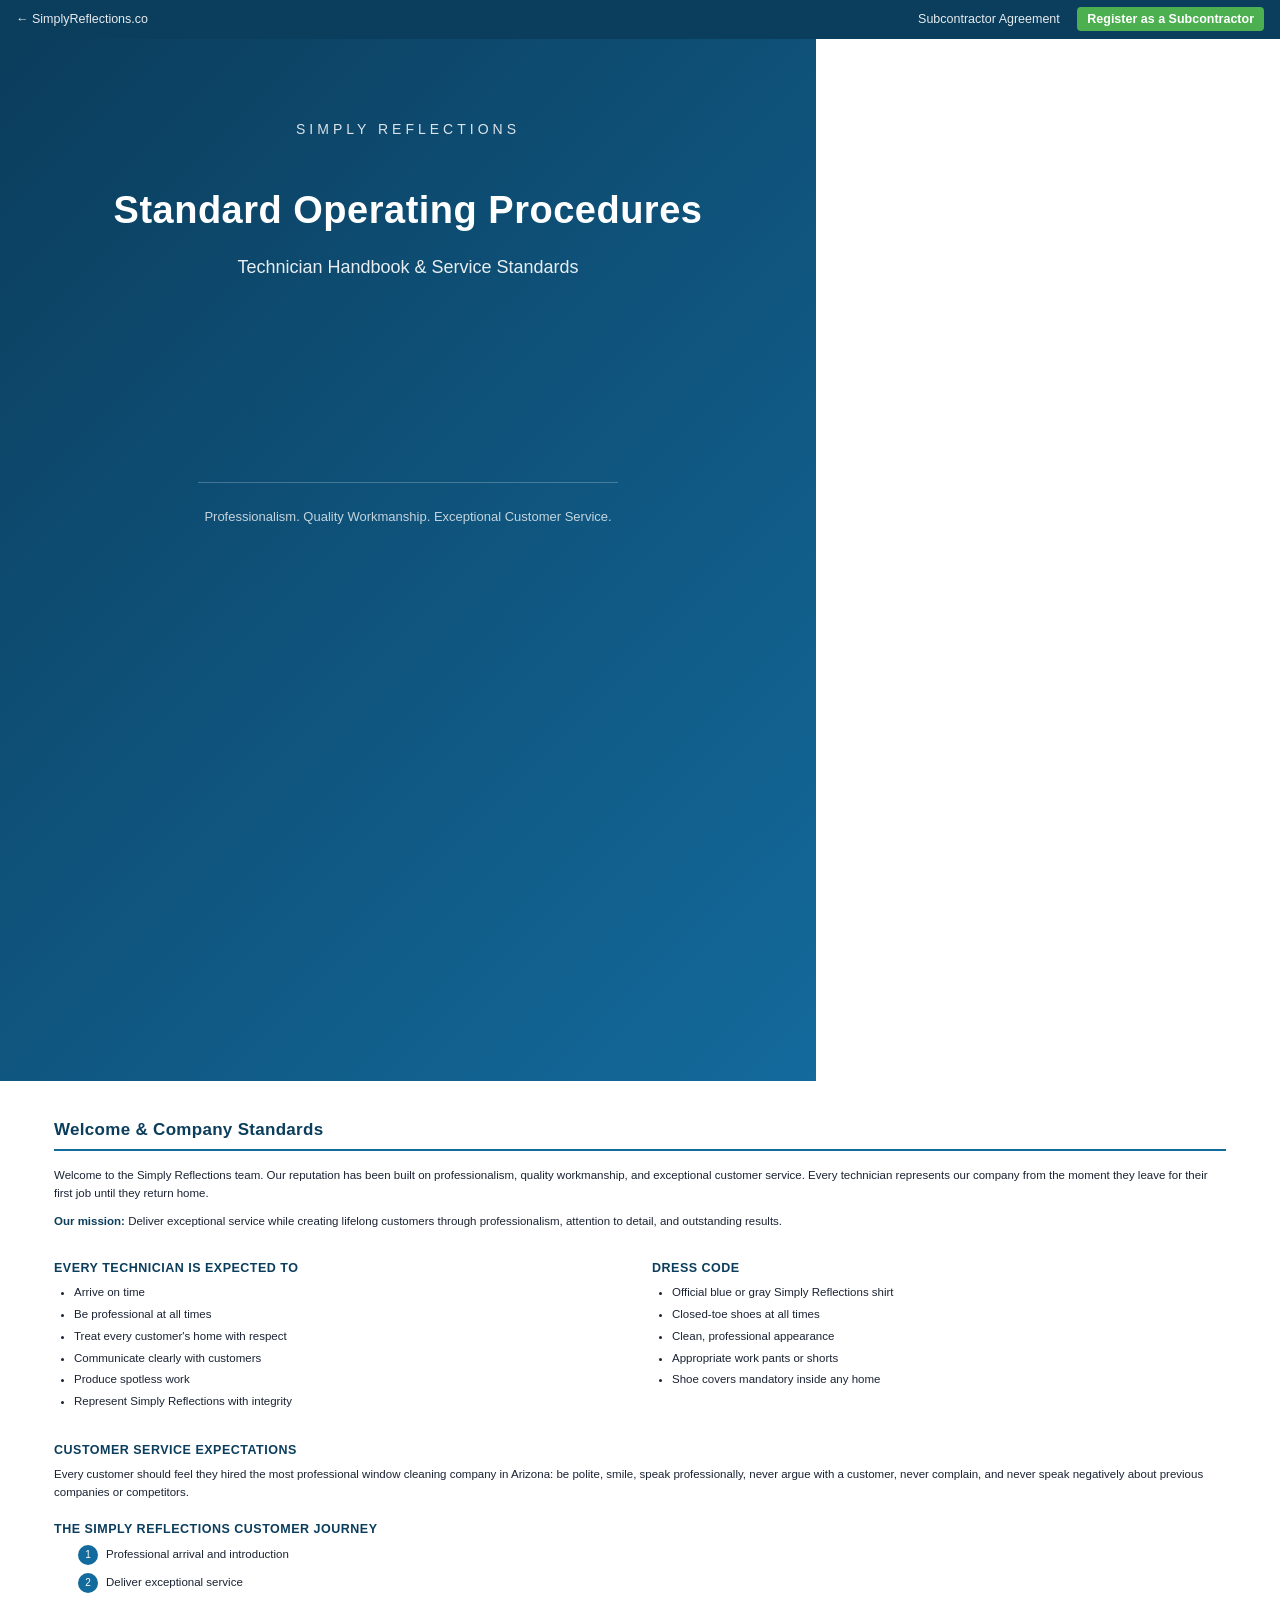
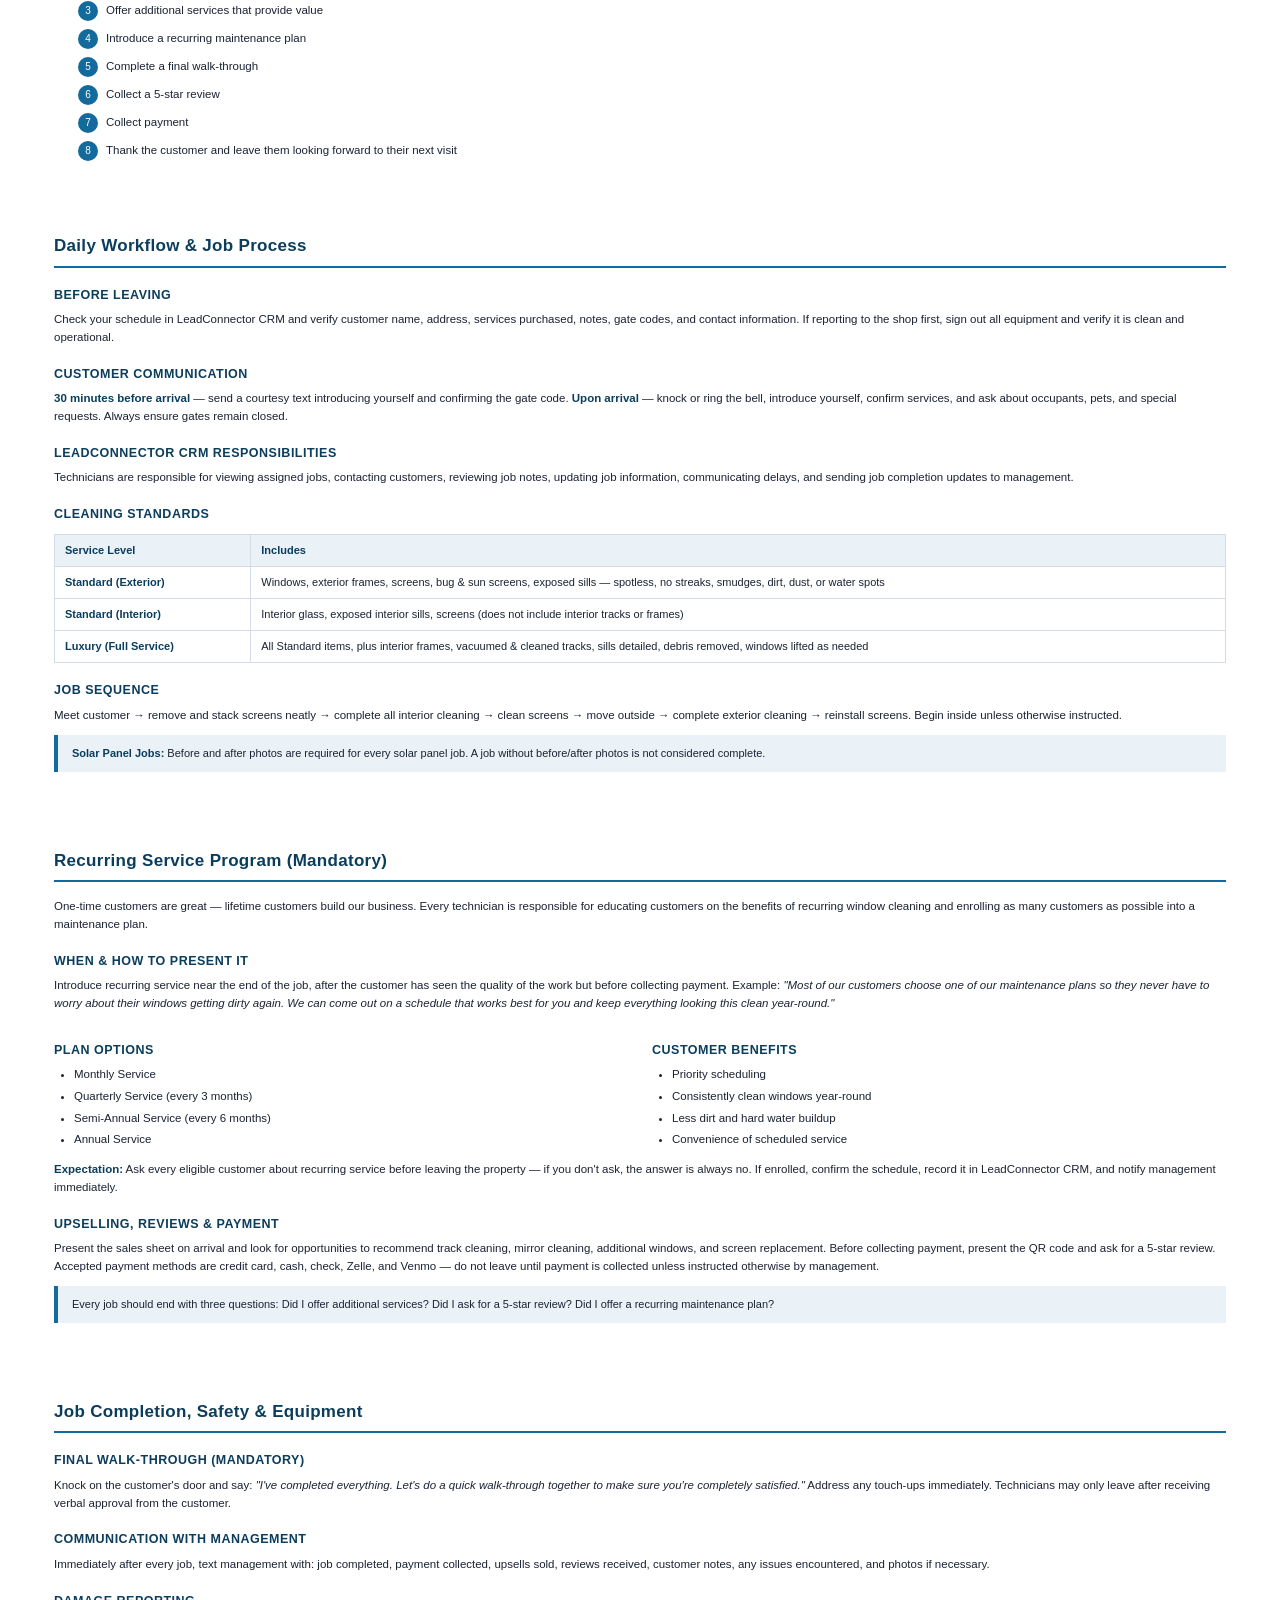
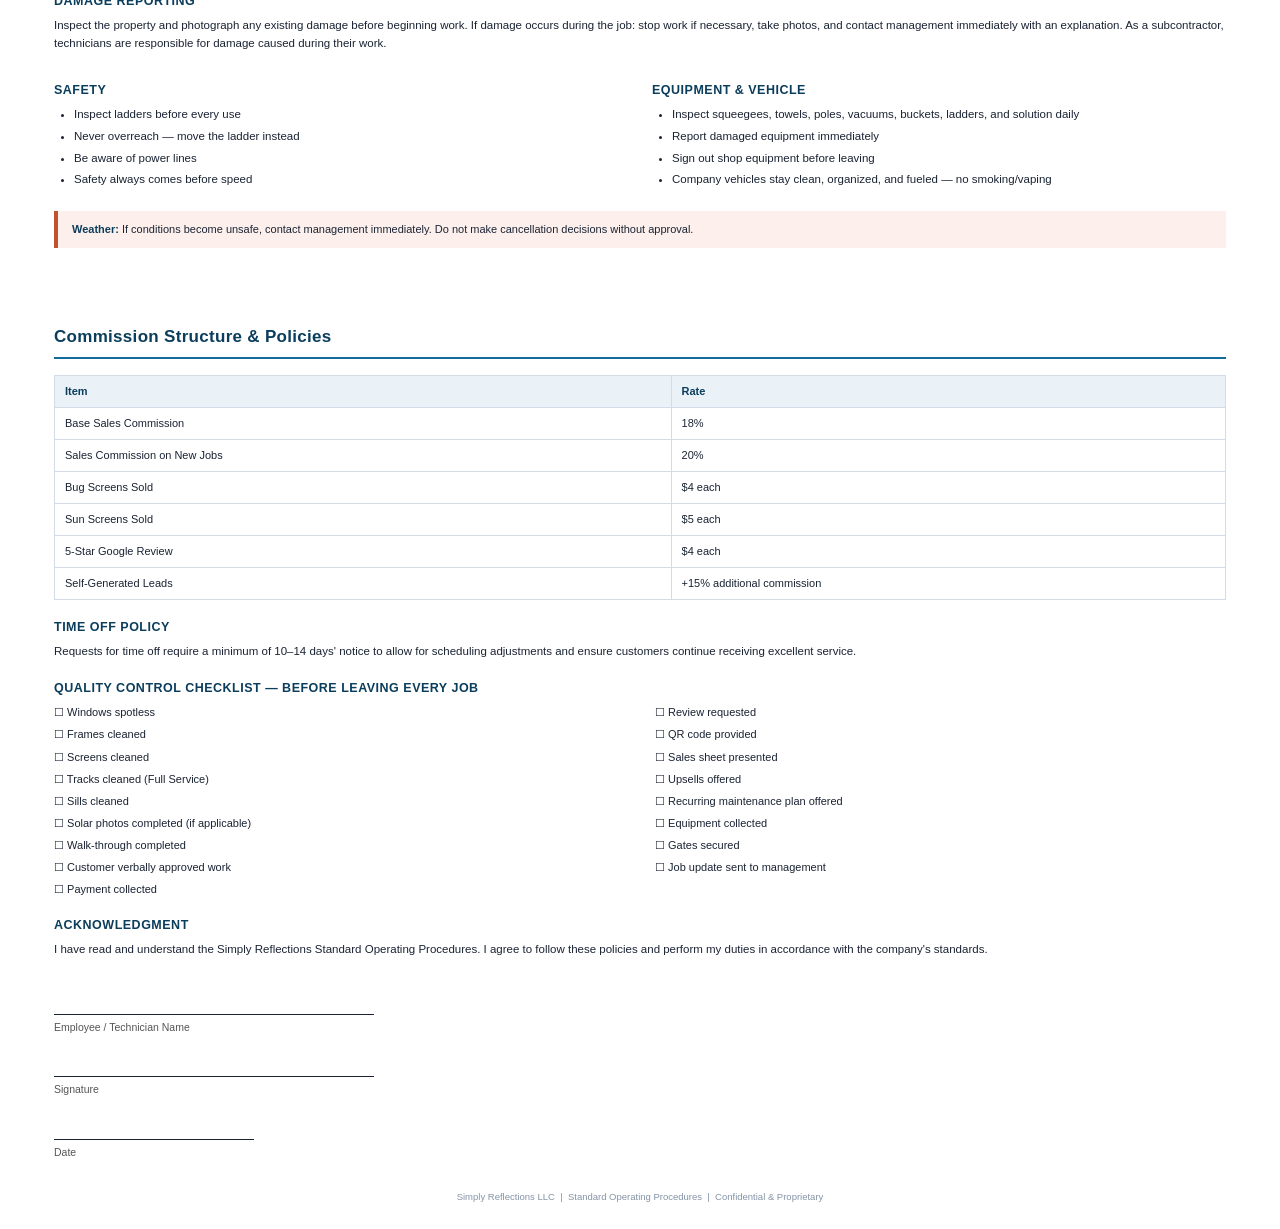
<file: sop.html>
<!DOCTYPE html>
<html lang="en">
<head>
<meta charset="UTF-8">
<title>Simply Reflections — Standard Operating Procedures</title>
<meta name="description" content="Simply Reflections technician handbook: service standards, safety, customer communication and job checklists for subcontractors.">
<meta name="robots" content="noindex">
<style>
  @page { size: Letter; margin: 0.75in; }
  * { box-sizing: border-box; }
  body {
    font-family: 'Helvetica Neue', Arial, sans-serif;
    color: #1a2333;
    line-height: 1.55;
    margin: 0;
    font-size: 11.5px;
  }
  .cover {
    background: linear-gradient(135deg, #0b3d5c 0%, #136a9c 100%);
    color: #fff;
    padding: 80px 60px;
    text-align: center;
    page-break-after: always;
    height: 10.85in;
    width: 8.5in;
    margin: 0;
  }
  .cover .logo-mark {
    font-size: 14px;
    letter-spacing: 4px;
    text-transform: uppercase;
    opacity: 0.85;
    margin-bottom: 40px;
  }
  .cover h1 {
    font-size: 38px;
    margin: 0 0 14px 0;
    font-weight: 700;
    letter-spacing: 0.5px;
  }
  .cover h2 {
    font-size: 18px;
    font-weight: 400;
    opacity: 0.9;
    margin: 0 0 60px 0;
  }
  .cover .tagline {
    font-size: 13px;
    opacity: 0.75;
    border-top: 1px solid rgba(255,255,255,0.3);
    padding-top: 24px;
    margin-top: 200px;
    max-width: 420px;
    margin-left: auto;
    margin-right: auto;
  }
  .page { padding: 36px 54px 24px 54px; page-break-after: always; }
  .page:last-child { page-break-after: auto; }
  h2.section-title {
    font-size: 17px;
    color: #0b3d5c;
    border-bottom: 2.5px solid #136a9c;
    padding-bottom: 6px;
    margin: 0 0 16px 0;
    letter-spacing: 0.3px;
  }
  h3.sub-title {
    font-size: 12.5px;
    color: #0b3d5c;
    margin: 18px 0 6px 0;
    text-transform: uppercase;
    letter-spacing: 0.5px;
  }
  p { margin: 0 0 10px 0; }
  ul, ol { margin: 0 0 12px 0; padding-left: 20px; }
  li { margin-bottom: 4px; }
  .two-col { display: flex; gap: 24px; }
  .two-col > div { flex: 1; }
  table { width: 100%; border-collapse: collapse; margin: 10px 0 16px 0; }
  th, td { border: 1px solid #d3dce6; padding: 7px 10px; text-align: left; font-size: 11px; }
  th { background: #eaf2f8; color: #0b3d5c; font-weight: 600; }
  .callout {
    background: #eaf2f8;
    border-left: 4px solid #136a9c;
    padding: 10px 14px;
    margin: 10px 0 16px 0;
    font-size: 11px;
  }
  .callout.warn {
    background: #fdf0ec;
    border-left-color: #c0522d;
  }
  .checklist { columns: 2; column-gap: 30px; }
  .checklist div { break-inside: avoid; margin-bottom: 5px; font-size: 11px; }
  .journey { counter-reset: step; }
  .journey li { list-style: none; margin-bottom: 8px; position: relative; padding-left: 4px; }
  .journey li::before {
    counter-increment: step;
    content: counter(step);
    display: inline-block;
    width: 20px; height: 20px;
    background: #136a9c;
    color: #fff;
    border-radius: 50%;
    text-align: center;
    font-size: 10px;
    line-height: 20px;
    margin-right: 8px;
  }
  .sig-block { margin-top: 30px; }
  .sig-line {
    border-bottom: 1px solid #1a2333;
    width: 320px;
    height: 26px;
    margin-bottom: 4px;
  }
  .sig-label { font-size: 10.5px; color: #555; margin-bottom: 16px; }
  .footer-note { font-size: 9.5px; color: #8493a6; margin-top: 30px; text-align: center; }
  strong { color: #0b3d5c; }
  .doc-bar { display: flex; justify-content: space-between; align-items: center; gap: 12px; flex-wrap: wrap; background: #0b3d5c; color: #fff; padding: 10px 16px; font-size: 12.5px; }
  .doc-bar a { color: #fff; text-decoration: none; opacity: 0.9; margin-left: 14px; }
  .doc-bar a:first-child { margin-left: 0; }
  .doc-bar a:hover { opacity: 1; text-decoration: underline; }
  .doc-bar .doc-bar-cta { background: #4caf50; padding: 5px 10px; border-radius: 4px; font-weight: 600; opacity: 1; }
  @media print { .no-print { display: none !important; } }
</style>
</head>
<body>
<div class="doc-bar no-print">
  <a href="index.html">&larr; SimplyReflections.co</a>
  <span>
    <a href="agreement.html">Subcontractor Agreement</a>
    <a href="subcontractor-registration.html" class="doc-bar-cta">Register as a Subcontractor</a>
  </span>
</div>

<!-- COVER -->
<div class="cover">
  <div class="logo-mark">SIMPLY REFLECTIONS</div>
  <h1>Standard Operating Procedures</h1>
  <h2>Technician Handbook &amp; Service Standards</h2>
  <div class="tagline">Professionalism. Quality Workmanship. Exceptional Customer Service.</div>
</div>

<!-- PAGE 1: Welcome / Standards / Appearance / Customer Service -->
<div class="page">
  <h2 class="section-title">Welcome &amp; Company Standards</h2>
  <p>Welcome to the Simply Reflections team. Our reputation has been built on professionalism, quality workmanship, and exceptional customer service. Every technician represents our company from the moment they leave for their first job until they return home.</p>
  <p><strong>Our mission:</strong> Deliver exceptional service while creating lifelong customers through professionalism, attention to detail, and outstanding results.</p>

  <div class="two-col">
    <div>
      <h3 class="sub-title">Every Technician Is Expected To</h3>
      <ul>
        <li>Arrive on time</li>
        <li>Be professional at all times</li>
        <li>Treat every customer's home with respect</li>
        <li>Communicate clearly with customers</li>
        <li>Produce spotless work</li>
        <li>Represent Simply Reflections with integrity</li>
      </ul>
    </div>
    <div>
      <h3 class="sub-title">Dress Code</h3>
      <ul>
        <li>Official blue or gray Simply Reflections shirt</li>
        <li>Closed-toe shoes at all times</li>
        <li>Clean, professional appearance</li>
        <li>Appropriate work pants or shorts</li>
        <li>Shoe covers mandatory inside any home</li>
      </ul>
    </div>
  </div>

  <h3 class="sub-title">Customer Service Expectations</h3>
  <p>Every customer should feel they hired the most professional window cleaning company in Arizona: be polite, smile, speak professionally, never argue with a customer, never complain, and never speak negatively about previous companies or competitors.</p>

  <h3 class="sub-title">The Simply Reflections Customer Journey</h3>
  <ol class="journey">
    <li>Professional arrival and introduction</li>
    <li>Deliver exceptional service</li>
    <li>Offer additional services that provide value</li>
    <li>Introduce a recurring maintenance plan</li>
    <li>Complete a final walk-through</li>
    <li>Collect a 5-star review</li>
    <li>Collect payment</li>
    <li>Thank the customer and leave them looking forward to their next visit</li>
  </ol>
</div>

<!-- PAGE 2: Daily Workflow / CRM / Job Process -->
<div class="page">
  <h2 class="section-title">Daily Workflow &amp; Job Process</h2>

  <h3 class="sub-title">Before Leaving</h3>
  <p>Check your schedule in LeadConnector CRM and verify customer name, address, services purchased, notes, gate codes, and contact information. If reporting to the shop first, sign out all equipment and verify it is clean and operational.</p>

  <h3 class="sub-title">Customer Communication</h3>
  <p><strong>30 minutes before arrival</strong> — send a courtesy text introducing yourself and confirming the gate code. <strong>Upon arrival</strong> — knock or ring the bell, introduce yourself, confirm services, and ask about occupants, pets, and special requests. Always ensure gates remain closed.</p>

  <h3 class="sub-title">LeadConnector CRM Responsibilities</h3>
  <p>Technicians are responsible for viewing assigned jobs, contacting customers, reviewing job notes, updating job information, communicating delays, and sending job completion updates to management.</p>

  <h3 class="sub-title">Cleaning Standards</h3>
  <table>
    <tr><th>Service Level</th><th>Includes</th></tr>
    <tr><td><strong>Standard (Exterior)</strong></td><td>Windows, exterior frames, screens, bug &amp; sun screens, exposed sills — spotless, no streaks, smudges, dirt, dust, or water spots</td></tr>
    <tr><td><strong>Standard (Interior)</strong></td><td>Interior glass, exposed interior sills, screens (does not include interior tracks or frames)</td></tr>
    <tr><td><strong>Luxury (Full Service)</strong></td><td>All Standard items, plus interior frames, vacuumed &amp; cleaned tracks, sills detailed, debris removed, windows lifted as needed</td></tr>
  </table>

  <h3 class="sub-title">Job Sequence</h3>
  <p>Meet customer &rarr; remove and stack screens neatly &rarr; complete all interior cleaning &rarr; clean screens &rarr; move outside &rarr; complete exterior cleaning &rarr; reinstall screens. Begin inside unless otherwise instructed.</p>

  <div class="callout">
    <strong>Solar Panel Jobs:</strong> Before and after photos are required for every solar panel job. A job without before/after photos is not considered complete.
  </div>
</div>

<!-- PAGE 3: Recurring Service / Upselling / Reviews / Payment -->
<div class="page">
  <h2 class="section-title">Recurring Service Program (Mandatory)</h2>
  <p>One-time customers are great — lifetime customers build our business. Every technician is responsible for educating customers on the benefits of recurring window cleaning and enrolling as many customers as possible into a maintenance plan.</p>

  <h3 class="sub-title">When &amp; How to Present It</h3>
  <p>Introduce recurring service near the end of the job, after the customer has seen the quality of the work but before collecting payment. Example: <em>"Most of our customers choose one of our maintenance plans so they never have to worry about their windows getting dirty again. We can come out on a schedule that works best for you and keep everything looking this clean year-round."</em></p>

  <div class="two-col">
    <div>
      <h3 class="sub-title">Plan Options</h3>
      <ul>
        <li>Monthly Service</li>
        <li>Quarterly Service (every 3 months)</li>
        <li>Semi-Annual Service (every 6 months)</li>
        <li>Annual Service</li>
      </ul>
    </div>
    <div>
      <h3 class="sub-title">Customer Benefits</h3>
      <ul>
        <li>Priority scheduling</li>
        <li>Consistently clean windows year-round</li>
        <li>Less dirt and hard water buildup</li>
        <li>Convenience of scheduled service</li>
      </ul>
    </div>
  </div>

  <p><strong>Expectation:</strong> Ask every eligible customer about recurring service before leaving the property — if you don't ask, the answer is always no. If enrolled, confirm the schedule, record it in LeadConnector CRM, and notify management immediately.</p>

  <h3 class="sub-title">Upselling, Reviews &amp; Payment</h3>
  <p>Present the sales sheet on arrival and look for opportunities to recommend track cleaning, mirror cleaning, additional windows, and screen replacement. Before collecting payment, present the QR code and ask for a 5-star review. Accepted payment methods are credit card, cash, check, Zelle, and Venmo — do not leave until payment is collected unless instructed otherwise by management.</p>

  <div class="callout">
    Every job should end with three questions: Did I offer additional services? Did I ask for a 5-star review? Did I offer a recurring maintenance plan?
  </div>
</div>

<!-- PAGE 4: Final Walk-Through / Damage / Safety / Equipment -->
<div class="page">
  <h2 class="section-title">Job Completion, Safety &amp; Equipment</h2>

  <h3 class="sub-title">Final Walk-Through (Mandatory)</h3>
  <p>Knock on the customer's door and say: <em>"I've completed everything. Let's do a quick walk-through together to make sure you're completely satisfied."</em> Address any touch-ups immediately. Technicians may only leave after receiving verbal approval from the customer.</p>

  <h3 class="sub-title">Communication with Management</h3>
  <p>Immediately after every job, text management with: job completed, payment collected, upsells sold, reviews received, customer notes, any issues encountered, and photos if necessary.</p>

  <h3 class="sub-title">Damage Reporting</h3>
  <p>Inspect the property and photograph any existing damage before beginning work. If damage occurs during the job: stop work if necessary, take photos, and contact management immediately with an explanation. As a subcontractor, technicians are responsible for damage caused during their work.</p>

  <div class="two-col">
    <div>
      <h3 class="sub-title">Safety</h3>
      <ul>
        <li>Inspect ladders before every use</li>
        <li>Never overreach — move the ladder instead</li>
        <li>Be aware of power lines</li>
        <li>Safety always comes before speed</li>
      </ul>
    </div>
    <div>
      <h3 class="sub-title">Equipment &amp; Vehicle</h3>
      <ul>
        <li>Inspect squeegees, towels, poles, vacuums, buckets, ladders, and solution daily</li>
        <li>Report damaged equipment immediately</li>
        <li>Sign out shop equipment before leaving</li>
        <li>Company vehicles stay clean, organized, and fueled — no smoking/vaping</li>
      </ul>
    </div>
  </div>

  <div class="callout warn">
    <strong>Weather:</strong> If conditions become unsafe, contact management immediately. Do not make cancellation decisions without approval.
  </div>
</div>

<!-- PAGE 5: Commission / Time Off / Checklist / Acknowledgment -->
<div class="page">
  <h2 class="section-title">Commission Structure &amp; Policies</h2>

  <table>
    <tr><th>Item</th><th>Rate</th></tr>
    <tr><td>Base Sales Commission</td><td>18%</td></tr>
    <tr><td>Sales Commission on New Jobs</td><td>20%</td></tr>
    <tr><td>Bug Screens Sold</td><td>$4 each</td></tr>
    <tr><td>Sun Screens Sold</td><td>$5 each</td></tr>
    <tr><td>5-Star Google Review</td><td>$4 each</td></tr>
    <tr><td>Self-Generated Leads</td><td>+15% additional commission</td></tr>
  </table>

  <h3 class="sub-title">Time Off Policy</h3>
  <p>Requests for time off require a minimum of 10–14 days' notice to allow for scheduling adjustments and ensure customers continue receiving excellent service.</p>

  <h3 class="sub-title">Quality Control Checklist — Before Leaving Every Job</h3>
  <div class="checklist">
    <div>&#9744; Windows spotless</div>
    <div>&#9744; Frames cleaned</div>
    <div>&#9744; Screens cleaned</div>
    <div>&#9744; Tracks cleaned (Full Service)</div>
    <div>&#9744; Sills cleaned</div>
    <div>&#9744; Solar photos completed (if applicable)</div>
    <div>&#9744; Walk-through completed</div>
    <div>&#9744; Customer verbally approved work</div>
    <div>&#9744; Payment collected</div>
    <div>&#9744; Review requested</div>
    <div>&#9744; QR code provided</div>
    <div>&#9744; Sales sheet presented</div>
    <div>&#9744; Upsells offered</div>
    <div>&#9744; Recurring maintenance plan offered</div>
    <div>&#9744; Equipment collected</div>
    <div>&#9744; Gates secured</div>
    <div>&#9744; Job update sent to management</div>
  </div>

  <h3 class="sub-title">Acknowledgment</h3>
  <p>I have read and understand the Simply Reflections Standard Operating Procedures. I agree to follow these policies and perform my duties in accordance with the company's standards.</p>

  <div class="sig-block">
    <div class="sig-line"></div>
    <div class="sig-label">Employee / Technician Name</div>
    <div class="sig-line"></div>
    <div class="sig-label">Signature</div>
    <div class="sig-line" style="width:200px;"></div>
    <div class="sig-label">Date</div>
  </div>

  <div class="footer-note">Simply Reflections LLC &nbsp;|&nbsp; Standard Operating Procedures &nbsp;|&nbsp; Confidential &amp; Proprietary</div>
</div>

</body>
</html>
</file>
